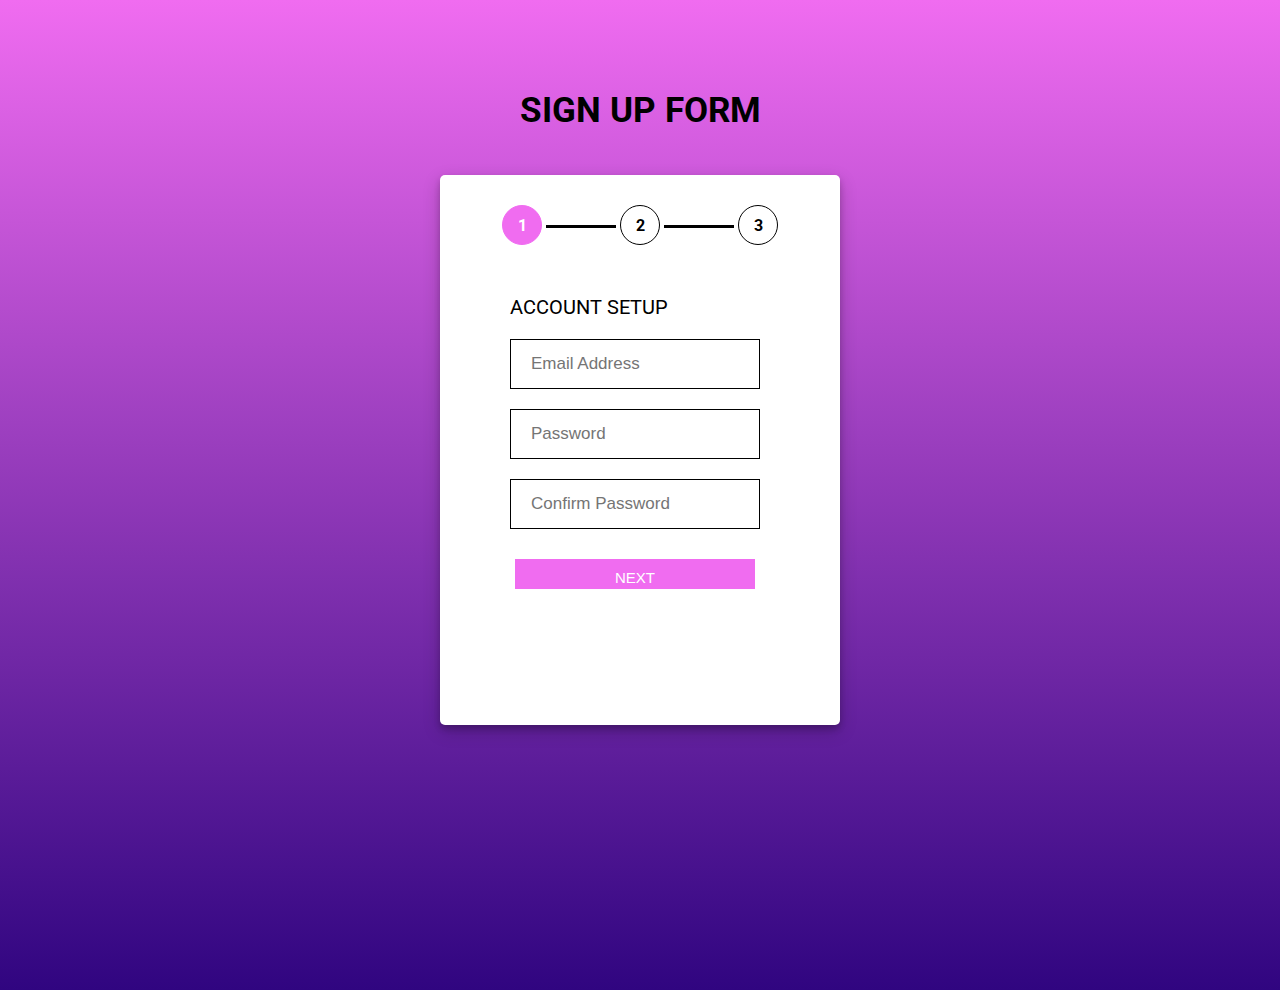
<file: login form.html>
<!DOCTYPE html>
<!DOCTYPE html>
<html lang="en">

<head>
    <meta charset="UTF-8">
    <meta name="viewport" content="width=device-width, initial-scale=1.0">
    <title>Multi Step Sign Up Form</title>
    <!--- <link rel="stylesheet" href="style.css">  --->



    <!--------------------style.css file------------------------>

    <style>
        @import url('https://fonts.googleapis.com/css2?family=Roboto&display=swap');

        * {
            margin: 0px;
            padding: 0px;
            box-sizing: border-box;
        }

        body {
            font-family: 'Roboto', sans-serif;
            width: 100%;
            height: 100vh;
            background: linear-gradient(rgb(240, 108, 240), rgb(48, 5, 128));
        }

        .container {
            position: absolute;
            top: 50%;
            left: 50%;
            transform: translate(-50%, -50%);
            width: 400px;
            background-color: white;
            height: 550px;
            border-radius: 5px;
            box-shadow: 0 4px 6px rgba(0, 0, 0, 0.2), 0 6px 18px 0 rgba(0, 0, 0, 0.2);
            overflow: hidden;
        }

        ul {
            display: flex;
            width: 70%;
            position: relative;
            top: 30px;
            list-style: none;
            justify-content: space-around;
            margin: auto;
        }

        .line {
            height: 3px;
            width: 70px;
            background-color: black;
            position: relative;
            top: 20px;
            transition: 0.5s ease-in-out;
        }

        ul li {
            display: inline-block;
            width: 40px;
            height: 40px;
            border: 1.5px solid black;
            text-align: center;
            line-height: 40px;
            font-weight: bold;
            border-radius: 50%;
            transition: 0.5s ease-in-out;
        }

        #one {
            background-color: rgb(240, 108, 240);
            border: 1.5px solid rgb(240, 108, 240);
            color: white;
        }

        form {
            position: absolute;
            top: 120px;
        }

        span {
            font-size: 20px;
        }

        input {
            display: block;
            margin: 20px 0px;
            height: 50px;
            width: 250px;
            padding: 10px 20px;
            font-size: 17px;
            outline: none;
            background: transparent;
            border: 1px solid black;
        }

        form .button {
            display: flex;
            width: 100%;
            margin: 30px auto;
            text-align: center;
        }

        form button {
            margin: 0px 5px;
            padding: 10px 20px; 
            height: 30px;
            width: 120px;
            cursor: pointer;
            background-color: rgb(240, 108, 240);
            border: 0px;
            font-size: 15px;
            color: white;
            outline: none;
        }

        #next {
            width: 100%;
        }

        #account {
            left: 70px;
            transition: 0.5s ease-in-out;
        }

        #social {
            left: 500px;
            transition: 0.5s ease-in-out;
        }

        #personal {
            left: 1000px;
            transition: 0.5s ease-in-out;
        }

        h1 {
            font-size: 35px;
            text-align: center;
            margin-top: 90px;

        }
    </style>
</head>

<!------------------------------html file--------------------------------->

<body>
    <h1>SIGN UP FORM</h1>
    <div class="container">

        <ul>
            <li id="one">1</li>
            <div class="line" id="line1"></div>
            <li id="two">2</li>
            <div class="line" id="line2"></div>
            <li id="three">3</li>
        </ul>
        <form id="account">
            <span>ACCOUNT SETUP</span>
            <input type="email" placeholder="Email Address" required>
            <input type="password" placeholder="Password" required>
            <input type="password" placeholder="Confirm Password" required>
            <div class="button">
                <button type="button" id="next" onclick="socialf()">NEXT</button>
            </div>
        </form>

        <form id="social">
            <span>SOCIAL PROFILES</span>
            <input type="text" placeholder="Facebook" required>
            <input type="text" placeholder="Twitter" required>
            <input type="text" placeholder="Google Plus" required>
            <div class="button">
                <button type="button" onclick="accountf()">BACK</button>
                <button type="button" onclick="personalf()">NEXT</button>
            </div>
        </form>

        <form id="personal">
            <span>PERSONAL DETAIL</span>
            <input type="text" placeholder="First Name" required>
            <input type="text" placeholder="Last Name" required>
            <input type="number" placeholder="Phone" required>
            <input type="text" placeholder="Address" required>
            <div class="button">
                <button type="button" onclick="socialf()">BACK</button>
                <button type="submit">SUBMIT</button>
            </div>
        </form>
    </div>
    <!--   <script src="app.js" type="text/javascript"></script>   -->
</body>

<!---------------------------------------app.js------------------------------------------------->

<script>var one = document.getElementById('one');
    var two = document.getElementById('two');
    var three = document.getElementById('three');
    var account = document.getElementById('account');
    var social = document.getElementById('social');
    var personal = document.getElementById('personal');
    var line1 = document.getElementById('line1');
    var line2 = document.getElementById('line2');

    function socialf() {
        social.style.left = '70px';
        account.style.left = '-500px';
        personal.style.left = '1000px';
        two.style.border = 'rgb(240, 108, 240';
        two.style.backgroundColor = 'rgb(240, 108, 240';
        line1.style.backgroundColor = 'rgb(240, 108, 240';
        two.style.color = 'white';
        three.style.border = '1.5px solid black';
        three.style.backgroundColor = 'white';
        three.style.color = 'black';
        line2.style.backgroundColor = 'black';

    }
    function personalf() {
        social.style.left = '-500px';
        account.style.left = '-1000px';
        personal.style.left = '70px'
        two.style.border = 'rgb(240, 108, 240';
        two.style.backgroundColor = 'rgb(240, 108, 240';
        line1.style.backgroundColor = 'rgb(240, 108, 240';
        two.style.color = 'white';
        three.style.border = 'rgb(240, 108, 240';
        three.style.backgroundColor = 'rgb(240, 108, 240';
        three.style.color = 'white';
        line2.style.backgroundColor = 'rgb(240, 108, 240';
    }
    function accountf() {
        social.style.left = '500px';
        account.style.left = '70px';
        personal.style.left = '1000px';
        two.style.border = '1.5px solid black';
        two.style.backgroundColor = 'white';
        line1.style.backgroundColor = 'black';
        two.style.color = 'black';
        three.style.border = '1.5px solid black';
        three.style.backgroundColor = 'white';
        three.style.color = 'black';
        line2.style.backgroundColor = 'black';
    }
</script>

</html>
</file>
<file: style.css>
.card {
    width: 250px;
    height: 540px;
    position: relative;
    display: inline-block;
    margin: 50px;
    display: flex;
}
.card .img-top {
    display: none;
    position: absolute;
    top: 0;
    left: 0;
    z-index: 99;
}
.card:hover .img-top {
    display: inline;
    width: 250px;
    height: 540px;
    cursor: pointer;
    transform: rotate(10deg);
}
</file>
